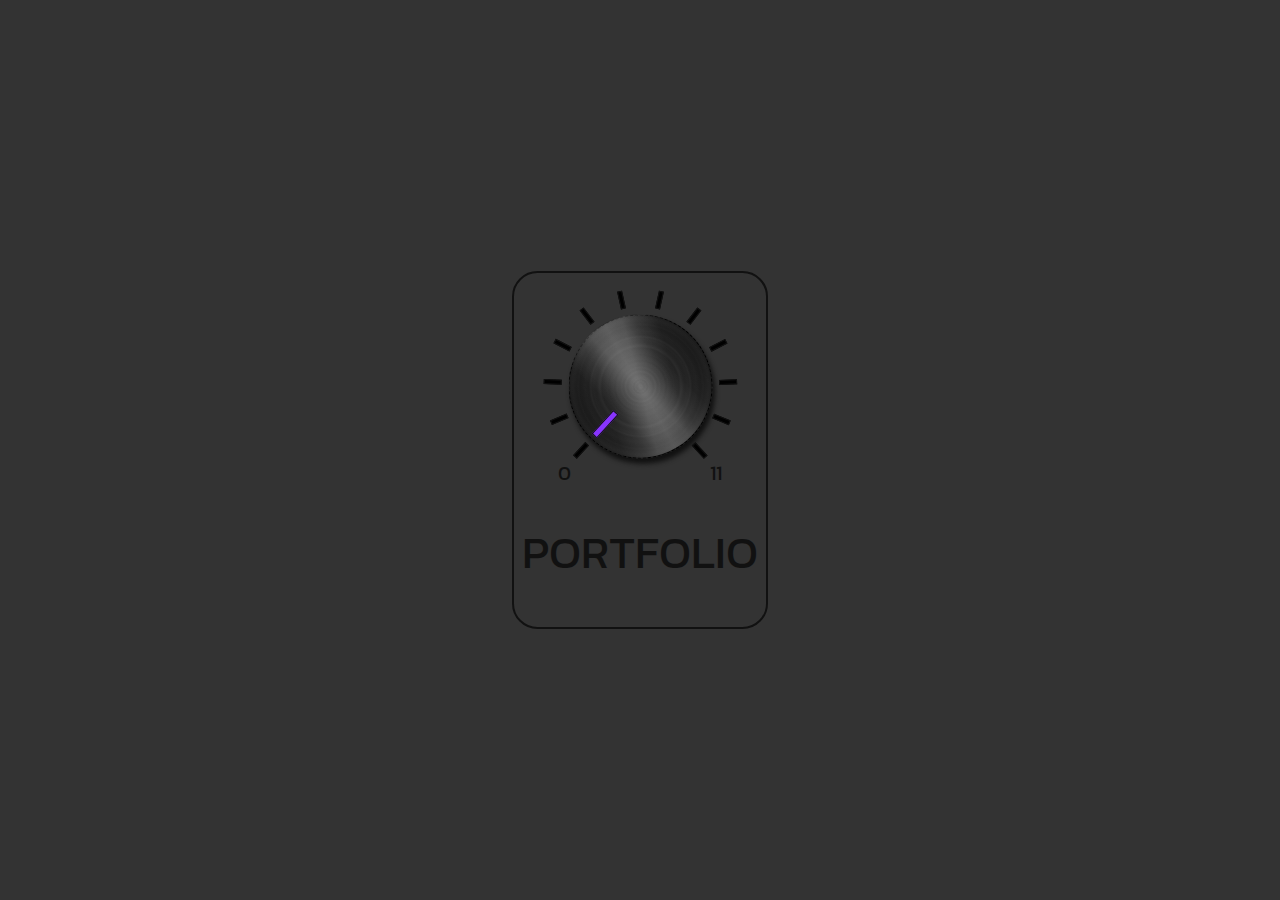
<file: index.html>
<!DOCTYPE html>
<html lang="en">
	<head>
		<meta charset="UTF-8" />
		<meta http-equiv="X-UA-Compatible" content="IE=edge" />
		<meta name="viewport" content="width=device-width, initial-scale=1.0" />
		<title>Sandbox :: Volume Knob Button</title>

		<link rel="stylesheet" href="css/volume-knob.css" />
	</head>
	<body>
		<!-- Place Link Here-->
		<a href="#">
			<!--
            panel-width = Size of button by width
            panel-text = Label for button
            Glow Colors: Button glow color options: red, orange, yellow, green, blue, purple, pink, white

            You may replace css variables with values to match website color scheme in HSL format.
         -->
			<div
				class="panel"
				style="--panel-width: 20vw; --panel-text: 'portfolio'; --hue: var(--purple-hue); --sat: var(--purple-sat); --light: var(--purple-light)"
			>
				<div class="container">
					<!-- The Dial Ticks-->
					<div class="ticks-container">
						<div class="tick-container-00">
							<div class="tick tick-00"></div>
						</div>
						<div class="tick-container-01">
							<div class="tick tick-01"></div>
						</div>
						<div class="tick-container-02">
							<div class="tick tick-02"></div>
						</div>
						<div class="tick-container-03">
							<div class="tick tick-03"></div>
						</div>
						<div class="tick-container-04">
							<div class="tick tick-04"></div>
						</div>
						<div class="tick-container-05">
							<div class="tick tick-05"></div>
						</div>
						<div class="tick-container-06">
							<div class="tick tick-06"></div>
						</div>
						<div class="tick-container-07">
							<div class="tick tick-07"></div>
						</div>
						<div class="tick-container-08">
							<div class="tick tick-08"></div>
						</div>
						<div class="tick-container-09">
							<div class="tick tick-09"></div>
						</div>
						<div class="tick-container-10">
							<div class="tick tick-10"></div>
						</div>
						<div class="tick-container-11">
							<div class="tick tick-11"></div>
						</div>
					</div>

					<!-- Back Glow -->
					<div class="glow"></div>

					<!-- Knob -->
					<div class="knob-container">
						<div class="knob"></div>
						<div class="glare">
							<div class="left-line"></div>
							<div class="middle-line"></div>
							<div class="right-line"></div>
						</div>

						<!-- Dial indicator -->
						<div class="indicator-container">
							<div class="indicator"></div>
						</div>
					</div>
				</div>
				<!-- Close Container -->

				<div class="numbers">
					<div class="zero">0</div>
					<div class="eleven">11</div>
				</div>

				<div class="link-title">
					<p class="link-text"></p>
				</div>
			</div>
		</a>
	</body>
</html>
</file>
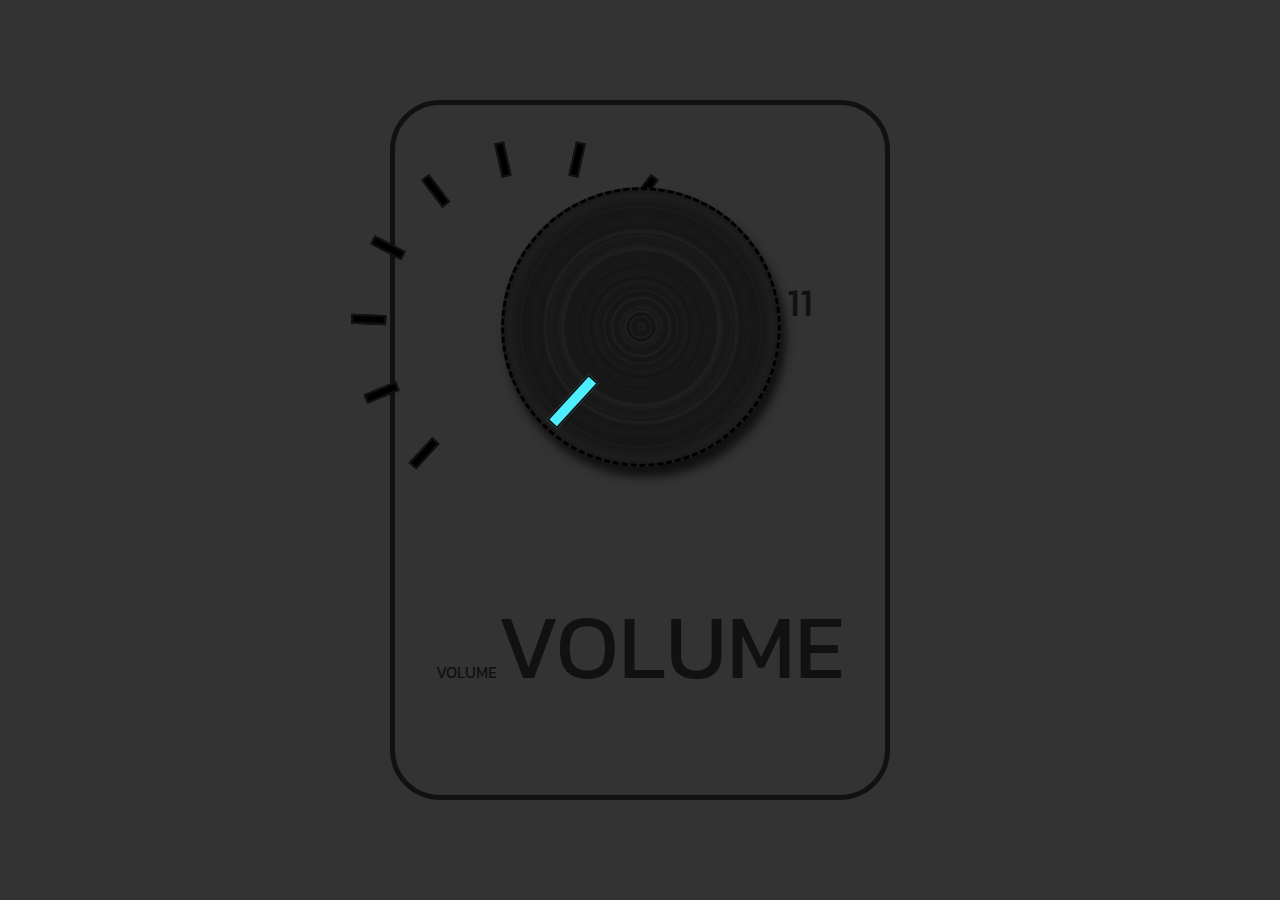
<file: volume-knob.html>
<!DOCTYPE html>
<html lang="en">
<head>
   <meta charset="UTF-8">
   <meta http-equiv="X-UA-Compatible" content="IE=edge">
   <meta name="viewport" content="width=device-width, initial-scale=1.0">
   <title>Sandbok :: Sound Knob</title>

   <link rel="stylesheet" href="css/volume-knob.css">

</head>
<body>
   <div class="panel">
      <div class="container">

         <!-- The Dial Ticks-->
         <div class="ticks-container">
            <div class="tick-container-00">
               <div class="tick tick-00"></div>
            </div>
            <div class="tick-container-01">
               <div class="tick tick-01"></div>
            </div>
            <div class="tick-container-02">
               <div class="tick tick-02"></div>
            </div>
            <div class="tick-container-03">
               <div class="tick tick-03"></div>
            </div>
            <div class="tick-container-04">
               <div class="tick tick-04"></div>
            </div>
            <div class="tick-container-05">
               <div class="tick tick-05"></div>
            </div>
            <div class="tick-container-06">
               <div class="tick tick-06"></div>
            </div>
            <div class="tick-container-07">
               <div class="tick tick-07"></div>
            </div>
            <div class="tick-container-08">
               <div class="tick tick-08"></div>
            </div>
            <div class="tick-container-09">
               <div class="tick tick-09"></div>
            </div>
            <div class="tick-container-10">
               <div class="tick tick-10"></div>
            </div>
            <div class="tick-container-11">
               <div class="tick tick-11"></div>
            </div>
         </div>

         <!-- Back Glow -->
         <div class="glow"></div>

         <!-- Knob -->
         <div class="knob-container">
            <div class="knob"></div>
            <div class="knob-glare"></div>
            <!-- Dial indicator -->
            <div class="indicator-container"> 
               <div class="indicator"></div>
            </div>
         </div>

         <div class="numbers">
            <div class="zero">0</div>
            <div class="eleven">11</div>
         </div>

         <div class="top-triangle"></div>
         <div class="bottom-triangle"></div>

      </div>

      <div class="link-title">
         <p class="link-text">VOLUME</p>
      </div>

   </div>
</body>
</html>
</file>
<file: css/volume-knob.css>
@import url('https://fonts.googleapis.com/css2?family=Kanit&family=Righteous&display=swap');
:root {
	--red-hue: 3;
	--red-sat: 99%;
	--red-light: 50%;

	--green-hue: 107;
	--green-sat: 99%;
	--green-light: 50%;

	--blue-hue: 185;
	--blue-sat: 99%;
	--blue-light: 65%;

	--yellow-hue: 55;
	--yellow-sat: 99%;
	--yellow-light: 50%;

	--orange-hue: 25;
	--orange-sat: 99%;
	--orange-light: 50%;

	--purple-hue: 265;
	--purple-sat: 99%;
	--purple-light: 60%;

	--pink-hue: 325;
	--pink-sat: 99%;
	--pink-light: 60%;

	--white-hue: 0;
	--white-sat: 99%;
	--white-light: 100%;

	--hue: var(--blue-hue);
	--sat: var(--blue-sat);
	--light: var(--blue-light);
	--start-deg: -135deg;
	--panel-width: 500px;
	--panel-text: 'VOLUME';
	--bg-color: #333;
	--border-color: #111;
	--primary-color: #111;
	--secondary-color: #222;
}

* {
	box-sizing: border-box;
	margin: 0;
	padding: 0;
	font-family: 'Kanit', arial;
	color: var(--primary-color);
}

body {
	background: #333;
	width: 100vw;
	height: 100vh;
	display: flex;
	justify-content: center;
	align-items: center;
}

a {
	text-decoration: none;
}

.panel {
	border: calc(var(--panel-width) * 0.01) var(--border-color) solid;
	position: relative;
	border-radius: calc(var(--panel-width) * 0.1);
	width: var(--panel-width);
	height: calc(var(--panel-width) * 7 / 5);
	display: flex;
	align-items: center;
	flex-direction: column;
}

.container {
	width: calc(var(--panel-width) * 0.8);
	height: calc(var(--panel-width) * 0.8);
	display: flex;
	align-items: center;
	justify-content: center;
	position: relative;
	margin-top: 5%;
}

.ticks-container {
	width: 100%;
	height: 100%;
	display: flex;
	align-items: center;
	justify-content: center;
}

.tick-container-00,
.tick-container-01,
.tick-container-02,
.tick-container-03,
.tick-container-04,
.tick-container-05,
.tick-container-06,
.tick-container-07,
.tick-container-08,
.tick-container-09,
.tick-container-10,
.tick-container-11 {
	position: absolute;
	width: 100%;
	height: 100%;
	display: flex;
	align-items: center;
	justify-content: center;
	border-radius: 50%;
}

.tick-container-00 {
	transform: rotate(-137.5deg);
}
.tick-container-01 {
	transform: rotate(-112.5deg);
}
.tick-container-02 {
	transform: rotate(-87.5deg);
}
.tick-container-03 {
	transform: rotate(-62.5deg);
}
.tick-container-04 {
	transform: rotate(-37.5deg);
}
.tick-container-05 {
	transform: rotate(-12.5deg);
}
.tick-container-06 {
	transform: rotate(12.5deg);
}
.tick-container-07 {
	transform: rotate(37.5deg);
}
.tick-container-08 {
	transform: rotate(62.5deg);
}
.tick-container-09 {
	transform: rotate(87.5deg);
}
.tick-container-10 {
	transform: rotate(112.5deg);
}
.tick-container-11 {
	transform: rotate(137.5deg);
}

.tick {
	position: absolute;
	width: 2.5%;
	height: 9%;
	top: 2%;
	background-color: hsl(var(--hue), var(--sat), 0%);
	border: calc(var(--panel-width) / 2 * 0.01) var(--border-color) solid;
}

.panel:hover .tick-00 {
	animation: ticking-00 0.5s;
	animation-fill-mode: forwards;
}
.panel:hover .tick-01 {
	animation: ticking-01 0.5s;
	animation-fill-mode: forwards;
}
.panel:hover .tick-02 {
	animation: ticking-02 0.5s;
	animation-fill-mode: forwards;
}
.panel:hover .tick-03 {
	animation: ticking-03 0.5s;
	animation-fill-mode: forwards;
}
.panel:hover .tick-04 {
	animation: ticking-04 0.5s;
	animation-fill-mode: forwards;
}
.panel:hover .tick-05 {
	animation: ticking-05 0.5s;
	animation-fill-mode: forwards;
}
.panel:hover .tick-06 {
	animation: ticking-06 0.5s;
	animation-fill-mode: forwards;
}
.panel:hover .tick-07 {
	animation: ticking-07 0.5s;
	animation-fill-mode: forwards;
}
.panel:hover .tick-08 {
	animation: ticking-08 0.5s;
	animation-fill-mode: forwards;
}
.panel:hover .tick-09 {
	animation: ticking-09 0.5s;
	animation-fill-mode: forwards;
}
.panel:hover .tick-10 {
	animation: ticking-10 0.5s;
	animation-fill-mode: forwards;
}
.panel:hover .tick-11 {
	animation: ticking-11 0.5s;
	animation-fill-mode: forwards;
}

@keyframes ticking-00 {
	0% {
		background-color: hsl(var(--hue), var(--sat), var(--light));
	}
	100% {
		background-color: hsl(var(--hue), var(--sat), var(--light));
	}
}

@keyframes ticking-01 {
	0% {
		background-color: hsl(var(--hue), var(--sat), 0%);
	}
	8.32% {
		background-color: hsl(var(--hue), var(--sat), 0%);
	}
	8.33% {
		background-color: hsl(var(--hue), var(--sat), var(--light));
	}
	100% {
		background-color: hsl(var(--hue), var(--sat), var(--light));
	}
}

@keyframes ticking-02 {
	0% {
		background-color: hsl(var(--hue), var(--sat), 0%);
	}
	16.66% {
		background-color: hsl(var(--hue), var(--sat), 0%);
	}
	16.67% {
		background-color: hsl(var(--hue), var(--sat), var(--light));
	}
	100% {
		background-color: hsl(var(--hue), var(--sat), var(--light));
	}
}

@keyframes ticking-03 {
	0% {
		background-color: hsl(var(--hue), var(--sat), 0%);
	}
	24% {
		background-color: hsl(var(--hue), var(--sat), 0%);
	}
	25% {
		background-color: hsl(var(--hue), var(--sat), var(--light));
	}
	100% {
		background-color: hsl(var(--hue), var(--sat), var(--light));
	}
}

@keyframes ticking-04 {
	0% {
		background-color: hsl(var(--hue), var(--sat), 0%);
	}
	33.32% {
		background-color: hsl(var(--hue), var(--sat), 0%);
	}
	33.33% {
		background-color: hsl(var(--hue), var(--sat), var(--light));
	}
	100% {
		background-color: hsl(var(--hue), var(--sat), var(--light));
	}
}

@keyframes ticking-05 {
	0% {
		background-color: hsl(var(--hue), var(--sat), 0%);
	}
	41.66% {
		background-color: hsl(var(--hue), var(--sat), 0%);
	}
	41.67% {
		background-color: hsl(var(--hue), var(--sat), var(--light));
	}
	100% {
		background-color: hsl(var(--hue), var(--sat), var(--light));
	}
}

@keyframes ticking-06 {
	0% {
		background-color: hsl(var(--hue), var(--sat), 0%);
	}
	49% {
		background-color: hsl(var(--hue), var(--sat), 0%);
	}
	50% {
		background-color: hsl(var(--hue), var(--sat), var(--light));
	}
	100% {
		background-color: hsl(var(--hue), var(--sat), var(--light));
	}
}

@keyframes ticking-07 {
	0% {
		background-color: hsl(var(--hue), var(--sat), 0%);
	}
	58.32% {
		background-color: hsl(var(--hue), var(--sat), 0%);
	}
	58.33% {
		background-color: hsl(var(--hue), var(--sat), var(--light));
	}
	100% {
		background-color: hsl(var(--hue), var(--sat), var(--light));
	}
}

@keyframes ticking-08 {
	0% {
		background-color: hsl(var(--hue), var(--sat), 0%);
	}
	66.66% {
		background-color: hsl(var(--hue), var(--sat), 0%);
	}
	66.67% {
		background-color: hsl(var(--hue), var(--sat), var(--light));
	}
	100% {
		background-color: hsl(var(--hue), var(--sat), var(--light));
	}
}

@keyframes ticking-09 {
	0% {
		background-color: hsl(var(--hue), var(--sat), 0%);
	}
	74% {
		background-color: hsl(var(--hue), var(--sat), 0%);
	}
	75% {
		background-color: hsl(var(--hue), var(--sat), var(--light));
	}
	100% {
		background-color: hsl(var(--hue), var(--sat), var(--light));
	}
}

@keyframes ticking-10 {
	0% {
		background-color: hsl(var(--hue), var(--sat), 0%);
	}
	83.32% {
		background-color: hsl(var(--hue), var(--sat), 0%);
	}
	83.33% {
		background-color: hsl(var(--hue), var(--sat), var(--light));
	}
	100% {
		background-color: hsl(var(--hue), var(--sat), var(--light));
	}
}

@keyframes ticking-11 {
	0% {
		background-color: hsl(var(--hue), var(--sat), 0%);
	}
	91.66% {
		background-color: hsl(var(--hue), var(--sat), 0%);
	}
	91.67% {
		background-color: hsl(var(--hue), var(--sat), var(--light));
	}
	100% {
		background-color: hsl(var(--hue), var(--sat), var(--light));
	}
}

.glow {
	position: absolute;
	width: calc(var(--panel-width) * 0.8 * 0.7);
	height: calc(var(--panel-width) * 0.8 * 0.7);
	border-radius: 50%;
	box-shadow: 0 0 calc(var(--panel-width) * 0.1) hsl(var(--hue), var(--sat), var(--light));
	transition: opacity 1s linear;
	opacity: 0;
}

.knob-container {
	width: calc(var(--panel-width) * 0.8 * 0.7);
	height: calc(var(--panel-width) * 0.8 * 0.7);
	position: absolute;
	display: flex;
	align-items: center;
	justify-content: center;
	border-radius: 50%;
	box-shadow: calc(var(--panel-width) * 0.01) calc(var(--panel-width) * 0.02) calc(var(--panel-width) * 0.02) var(--border-color);
	transform: translate(calc(var(--panel-width) * 0.002), calc(var(--panel-width) * 0.002));
}

.knob {
	background: radial-gradient(
		circle,
		rgba(23, 23, 23, 1) 0%,
		rgba(28, 28, 28, 1) 2%,
		rgba(20, 20, 20, 1) 3%,
		rgba(22, 22, 22, 1) 5%,
		rgba(33, 33, 33, 1) 5%,
		rgba(22, 22, 22, 1) 6%,
		rgba(17, 17, 17, 1) 7%,
		rgba(33, 33, 33, 1) 8%,
		rgba(23, 23, 23, 1) 9%,
		rgba(28, 28, 28, 1) 10%,
		rgba(22, 22, 22, 1) 12%,
		rgba(22, 22, 22, 1) 13%,
		rgba(23, 23, 23, 1) 14%,
		rgba(32, 32, 32, 1) 15%,
		rgba(22, 22, 22, 1) 16%,
		rgba(22, 22, 22, 1) 18%,
		rgba(29, 29, 29, 1) 19%,
		rgba(22, 22, 22, 1) 20%,
		rgba(26, 26, 26, 1) 24%,
		rgba(21, 21, 21, 1) 25%,
		rgba(21, 21, 21, 1) 26%,
		rgba(25, 25, 25, 1) 27%,
		rgba(23, 23, 23, 1) 31%,
		rgba(21, 21, 21, 1) 32%,
		rgba(26, 26, 26, 1) 33%,
		rgba(23, 23, 23, 1) 34%,
		rgba(24, 24, 24, 1) 35%,
		rgba(23, 23, 23, 1) 39%,
		rgba(32, 32, 32, 1) 40%,
		rgba(25, 25, 25, 1) 43%,
		rgba(23, 23, 23, 1) 44%,
		rgba(25, 25, 25, 1) 45%,
		rgba(24, 24, 24, 1) 46%,
		rgba(28, 28, 28, 1) 47%,
		rgba(23, 23, 23, 1) 48%,
		rgba(30, 30, 30, 1) 49%,
		rgba(30, 30, 30, 1) 50%,
		rgba(22, 22, 22, 1) 51%,
		rgba(25, 25, 25, 1) 56%,
		rgba(23, 23, 23, 1) 57%,
		rgba(22, 22, 22, 1) 60%,
		rgba(22, 22, 22, 1) 61%,
		rgba(27, 27, 27, 1) 62%,
		rgba(23, 23, 23, 1) 63%,
		rgba(29, 29, 29, 1) 68%,
		rgba(23, 23, 23, 1) 72%,
		rgba(21, 21, 21, 1) 75%,
		rgba(22, 22, 22, 1) 79%,
		rgba(33, 33, 33, 1) 80%,
		rgba(23, 23, 23, 1) 83%,
		rgba(31, 31, 31, 1) 83%,
		rgba(19, 19, 19, 1) 85%,
		rgba(26, 26, 26, 1) 87%,
		rgba(26, 26, 26, 1) 89%,
		rgba(23, 23, 23, 1) 91%,
		rgba(32, 32, 32, 1) 91%,
		rgba(24, 24, 24, 1) 96%,
		rgba(34, 34, 34, 1) 98%,
		rgba(11, 11, 11, 1) 99%,
		rgba(11, 11, 11, 1) 100%
	);
	overflow: hidden;
	width: 100%;
	height: 100%;
	position: absolute;
	transition: transform 0.5s linear;
	border: calc(var(--panel-width) * 0.006) #000 dashed;
	border-radius: 50%;
}

.indicator-container {
	position: absolute;
	width: 100%;
	height: 100%;
	transform: rotate(-137.5deg);
	transition: transform 0.5s linear;
}

.indicator {
	position: absolute;
	background-color: hsl(var(--hue), var(--sat), var(--light));
	width: 5%;
	height: 22%;
	top: 3%;
	left: 50%;
	transform: translateX(-50%);
	border: calc(var(--panel-width) / 2 * 0.01) var(--border-color) solid;
}

.panel:hover .indicator-container,
.panel:hover .knob {
	transform: rotate(137.5deg);
}

.panel:hover .glow {
	opacity: 1;
}

.panel:active .knob-container {
	box-shadow: none;
	transform: translate(calc(var(--panel-width) *- 0.002), calc(var(--panel-width) * -0.002));
}

.numbers {
	width: 100%;
	margin-top: -12%;
	display: flex;
	align-items: center;
	gap: 20%;
}

.zero,
.eleven {
	flex: 1;
	text-align: center;
	font-size: calc(var(--panel-width) * 0.08);
}

.panel:hover .zero {
	animation: number-0 0.5s;
	animation-fill-mode: forwards;
}

.panel:hover .eleven {
	animation: number-11 0.5s;
	animation-fill-mode: forwards;
}

.link-title {
	width: 100%;
	height: 40%;
	display: flex;
	align-items: center;
	justify-content: center;
	text-align: center;
	line-height: calc(var(--panel-width) * 0.13);
	text-transform: uppercase;
}

.link-text::after {
	content: var(--panel-text);
	font-size: calc(var(--panel-width) * 0.18);
	transition: color 1s ease;
}

.panel:hover .link-text {
	color: hsl(var(--hue), var(--sat), var(--light));
}

@keyframes number-0 {
	0% {
		color: hsl(var(--hue), var(--sat), 0%);
	}
	1% {
		color: hsl(var(--hue), var(--sat), var(--light));
		text-shadow: 0 0 calc(var(--panel-width) * 0.03) hsl(var(--hue), var(--sat), var(--light));
	}
	100% {
		color: hsl(var(--hue), var(--sat), var(--light));
		text-shadow: 0 0 calc(var(--panel-width) * 0.03) hsl(var(--hue), var(--sat), var(--light));
	}
}

@keyframes number-11 {
	0% {
		color: hsl(var(--hue), var(--sat), 0%);
	}
	91.66% {
		color: hsl(var(--hue), var(--sat), 0%);
	}
	91.67% {
		color: hsl(var(--hue), var(--sat), var(--light));
		text-shadow: none;
	}
	100% {
		color: hsl(var(--hue), var(--sat), var(--light));
		text-shadow: 0 0 calc(var(--panel-width) * 0.03) hsl(var(--hue), var(--sat), var(--light));
	}
}

.glare {
	position: absolute;
	border-radius: 50%;
	width: calc(var(--panel-width) * 0.8 * 0.7);
	height: calc(var(--panel-width) * 0.8 * 0.7);
	display: flex;
	align-items: center;
	justify-content: center;
	overflow: hidden;
	transform: rotate(-30deg);
}

.left-line {
	position: absolute;
	width: calc(var(--panel-width) * 0.8 * 0.7);
	height: calc(var(--panel-width) * 0.8 * 0.7);
	background-image: -webkit-linear-gradient(
		15deg,
		rgba(255, 255, 255, 0) 0%,
		rgba(255, 255, 255, 0) 30%,
		rgba(255, 255, 255, 0.15) 50%,
		rgba(255, 255, 255, 0.03) 70%,
		rgba(255, 255, 255, 0) 100%
	);
	transform: rotate(45deg) scale3d(30 30 30);
}

.middle-line {
	position: absolute;
	width: calc(var(--panel-width) * 0.8 * 0.7);
	height: calc(var(--panel-width) * 0.8 * 0.7);
	background-image: -webkit-linear-gradient(
		0deg,
		rgba(255, 255, 255, 0) 0%,
		rgba(255, 255, 255, 0.03) 30%,
		rgba(255, 255, 255, 0.15) 50%,
		rgba(255, 255, 255, 0.03) 70%,
		rgba(255, 255, 255, 0) 100%
	);
	transform: rotate(45deg) scale3d(30 30 30);
}

.right-line {
	position: absolute;
	width: calc(var(--panel-width) * 0.8 * 0.7);
	height: calc(var(--panel-width) * 0.8 * 0.7);
	background-image: -webkit-linear-gradient(
		-15deg,
		rgba(255, 255, 255, 0) 0%,
		rgba(255, 255, 255, 0.03) 30%,
		rgba(255, 255, 255, 0.15) 50%,
		rgba(255, 255, 255, 0) 70%,
		rgba(255, 255, 255, 0) 100%
	);
	transform: rotate(45deg) scale3d(30 30 30);
}
</file>
